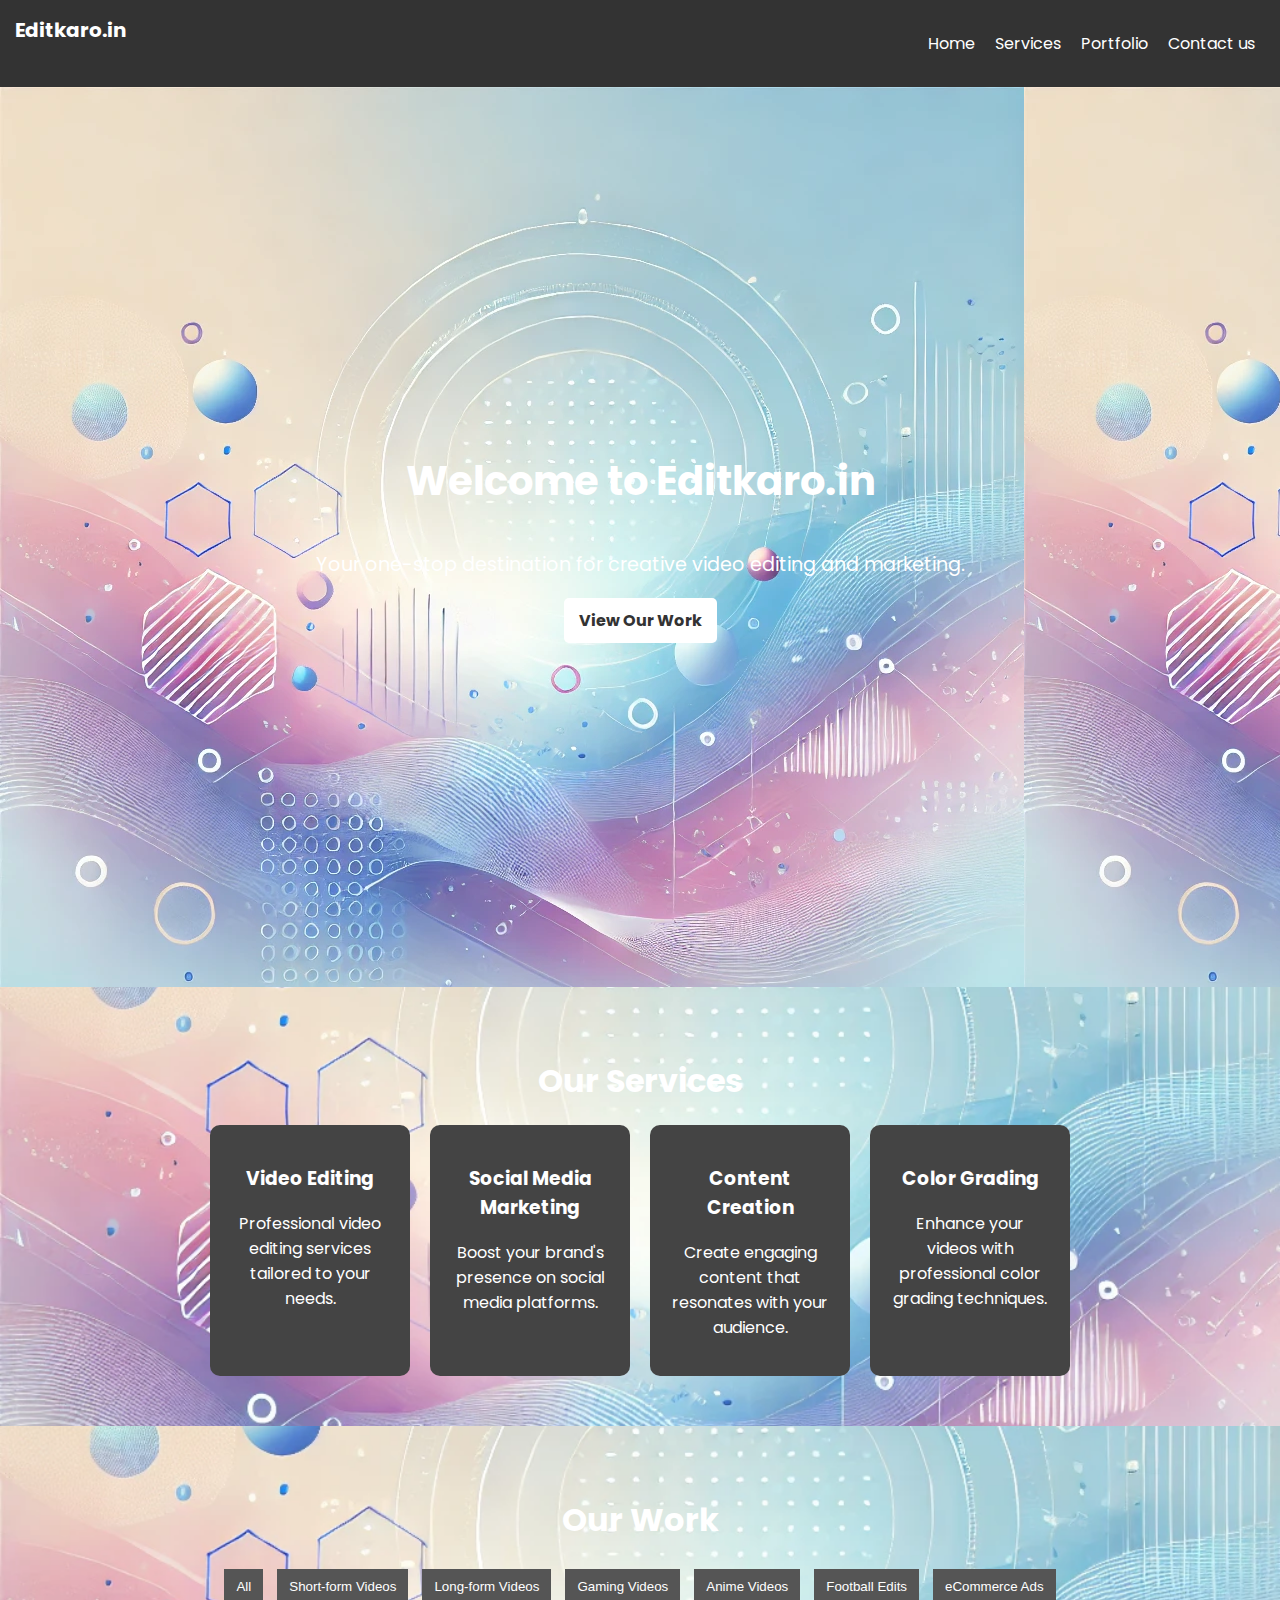
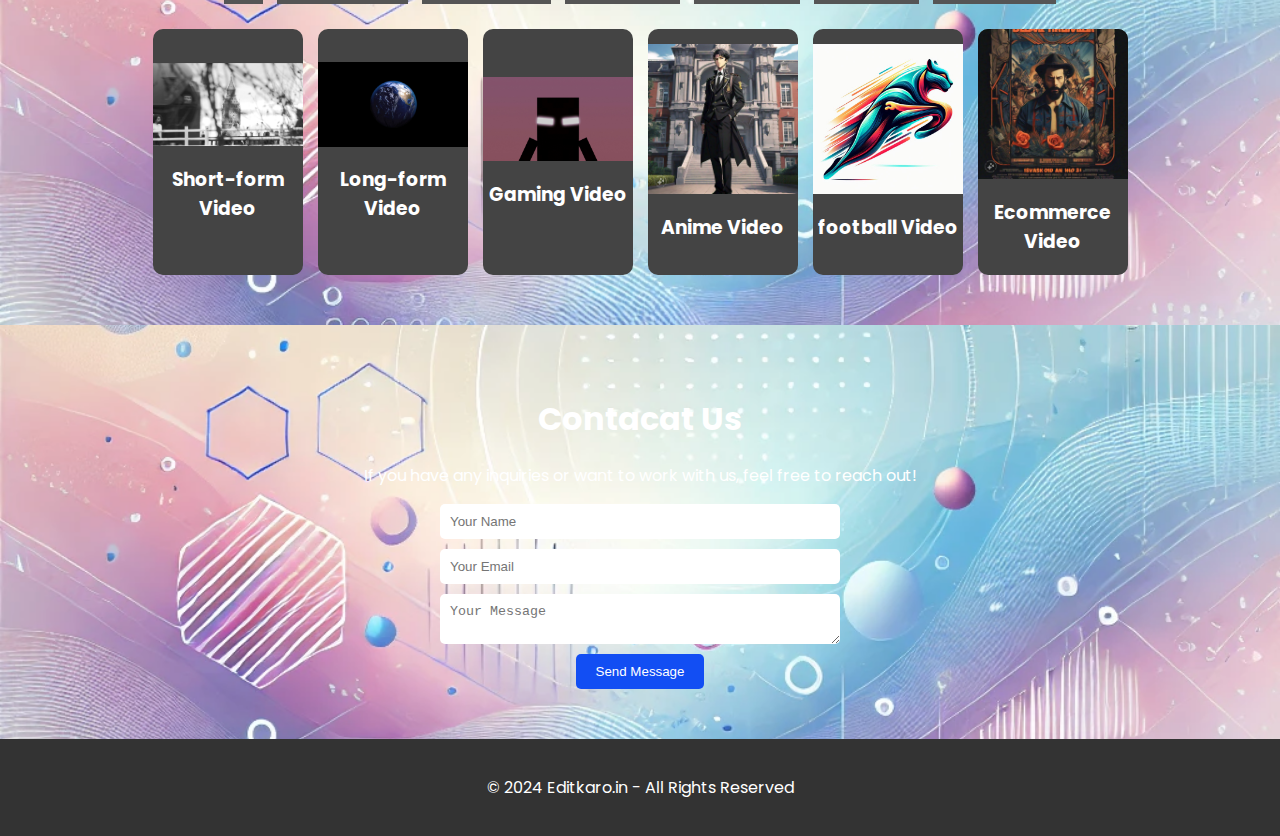
<file: index.html>
<!DOCTYPE html>
<html lang="en">
<head>
    <meta charset="UTF-8">
    <meta name="viewport" content="width=device-width, initial-scale=1.0">
    <title>Editkaro.in Portfolio</title>
    <link rel="stylesheet" href="style.css">
    <link href="https://fonts.googleapis.com/css2?family=Poppins:wght@400;600&display=swap" rel="stylesheet">
</head>
<center>
<body>
    <header>
        <div class="logo">Editkaro.in</div>
        <nav>
            <ul>
                <li><a  href="#home">Home</a></li>
                <li><a  href="#services">Services</a></li>
                <li><a  href="#portfolio">Portfolio</a></li>
                <li><a  href="#contact">Contact us</a></li>
            </ul>
        </nav>
    </header>

    <section id="home" class="hero" style="background-image: url('background-image.jpg');">
        <h1>Welcome to Editkaro.in</h1>
        <p>Your one-stop destination for creative video editing and marketing.</p>
        <a href="#portfolio" class="cta-button">View Our Work</a>
    </section>

    <section id="services" class="section" style="background-image: url('background-image.jpg');">
        <h1>Our Services</h1>
        <div class="service-list">
            <div class="service-item">
                <h3>Video Editing</h3>
                <p>Professional video editing services tailored to your needs.</p>
            </div>
            <div class="service-item">
                <h3>Social Media Marketing</h3>
                <p>Boost your brand's presence on social media platforms.</p>
            </div>
            <div class="service-item">
                <h3>Content Creation</h3>
                <p>Create engaging content that resonates with your audience.</p>
            </div>
            <div class="service-item">
                <h3>Color Grading</h3>
                <p>Enhance your videos with professional color grading techniques.</p>
            </div>
        </div>
    </section>

    <section id="portfolio" class="section" style="background-image: url('background-image.jpg');">
        <h1>Our Work</h1>
        <div class="categories">
            <button data-category="all">All</button>
            <button data-category="short">Short-form Videos</button>
            <button data-category="long">Long-form Videos</button>
            <button data-category="gaming">Gaming Videos</button>
            <button data-category="anime">Anime Videos</button>
            <button data-category="football">Football Edits</button>
            <button data-category="ecommerce">eCommerce Ads</button>
        </div>

        <div class="video-gallery" id="video-gallery">
            <div class="video-card" data-category="short" onclick="openLightbox('short-video.mp4')">
                <img src="short-video-thumbnail.jpg" alt="Short-form Video">
                <h3>Short-form Video</h3>
                <div class="overlay">Watch Now</div>
            </div>
            <div class="video-card" data-category="long" onclick="openLightbox('long-vedio.mp4')">
                <img src="long-vedio-thumbnail.jpg" alt="Long-form Video">
                <h3>Long-form Video</h3>
                <div class="overlay">Watch Now</div>
            </div>
            <div class="video-card" data-category="gaming" onclick="openLightbox('gaming-vedio.mp4')">
                <img src="gaming-video-thumbnail.jpg" alt="Gaming Video">
                <h3>Gaming Video</h3>
                <div class="overlay">Watch Now</div>
            </div>
            <div class="video-card" data-category="anime" onclick="openLightbox('anime_vedio.mp4')">
                <img src="anime-video-thumbnail.jpg" alt="Anime Video">
                <h3>Anime Video</h3>
                <div class="overlay">Watch Now</div>
            </div>
            <div class="video-card" data-category="Football Edits" onclick="openLightbox('football-video.mp4')">
                <img src="football-thumbnail.jpg" alt="football Video">
                <h3>football Video</h3>
                <div class="overlay">Watch Now</div>
            </div>
            <div class="video-card" data-category="ecommerce" onclick="openLightbox('ecommerce-vedio.mp4')">
                <img src="ecommerce-thumbnail.jpg" alt="Ecommerce Video">
                <h3>Ecommerce Video</h3>
                <div class="overlay">Watch Now</div>
            </div>
            
        </div>
    </section>

    <section id="contact" class="section" style="background-image: url('background-image.jpg');">
        <h1>Contacat Us</h1>
        <p><center>If you have any inquiries or want to work with us, feel free to reach out!</p>
        <form class="contact-form">
            <input type="text" placeholder="Your Name" required>
            <input type="email" placeholder="Your Email" required>
            <textarea placeholder="Your Message" required></textarea>
            <button type="submit">Send Message</button>
        </form>
    </center>
    </section>
    

    <!-- Lightbox modal for video playback -->
    <div id="lightbox" class="lightbox">
        <span class="close" onclick="closeLightbox()">&times;</span>
        <video id="lightbox-video" controls></video>
    </div>
    <script src="script.js"></script>

    <footer>
        <p>&copy; 2024 Editkaro.in - All Rights Reserved</p>
    </footer>

    <script src="script.js"></script>
</body>
</center>
</html>
</file>
<file: style.css>
* {
    box-sizing: border-box;
}

body {
    font-family: 'Poppins', sans-serif;
    margin: 0;
    padding: 0;
    background-image: url('background-image.jpg'); 
    background-size: cover;
    background-position: center;
    background-attachment: fixed;
    background-repeat: no-repeat;
    color: #fff;
}

header {
    display: flex;
    justify-content: space-between;
    padding: 15px;
    background-color: #333;
    position: sticky;
    top: 0;
    z-index: 1000;
    flex-wrap: wrap;
}

.logo {
    font-size: 20px;
    font-weight: bold;
}

nav ul {
    display: flex;
    list-style-type: none;
    flex-wrap: wrap;
    padding: 0;
}

nav ul li {
    margin: 0 10px;
}

nav ul li a {
    color: white;
    text-decoration: none;
    transition: color 0.3s;
}

nav ul li a:hover {
    color: #124ef3;
}

.section {
    padding: 50px 10px; 
    background-size: cover;
    background-position: center;
}

.hero {
    display: flex;
    flex-direction: column;
    align-items: center;
    justify-content: center;
    height: 100vh;
    color: white;
    text-align: center;
}

.hero h1 {
    font-size: 2.5em; 
}

.hero p {
    font-size: 1.2em; 
}

.cta-button {
    background-color: #fff;
    color: #333;
    padding: 10px 15px; 
    border: none;
    border-radius: 5px;
    cursor: pointer;
    text-decoration: none;
    font-weight: bold;
    transition: background-color 0.3s;
}

.cta-button:hover {
    background-color: #124ef3;
    color: white;
}

h1 {
    text-align: center;
    margin: 20px 0;
}

.service-list {
    display: flex;
    flex-wrap: wrap;
    justify-content: center;
    gap: 20px;
}

.service-item {
    background-color: #444;
    padding: 20px;
    border-radius: 10px;
    width: 200px;
    text-align: center;
}

.categories {
    text-align: center;
    margin-bottom: 20px;
}

.categories button {
    background-color: #555;
    color: white;
    padding: 10px 12px; 
    border: none;
    margin: 5px;
    cursor: pointer;
    transition: transform 0.3s, background-color 0.3s;
}

.categories button:hover {
    background-color: #124ef3;
    transform: scale(1.05);
}

.video-gallery {
    display: flex; 
    flex-wrap: wrap; 
    justify-content: center; 
    gap: 15px; 
    padding: 0 10px; 
    margin: 0 auto;
}

.video-card {
    display: flex; 
    flex-direction: column; 
    align-items: center; 
    justify-content: center; 
    position: relative;
    overflow: hidden;
    border-radius: 10px;
    background-color: #444;
    text-align: center; 
    width: 150px;
}

.video-card img {
    width: 100%;
    height: auto;
    display: block;
}

.video-card h3 {
    text-align: center;
}

.overlay {
    position: absolute;
    top: 0;
    left: 0;
    right: 0;
    bottom: 0;
    background-color: rgba(0, 0, 0, 0.7);
    display: flex;
    align-items: center;
    justify-content: center;
    opacity: 0;
    transition: opacity 0.3s;
    color: white;
    font-size: 18px; 
}

.video-card:hover .overlay {
    opacity: 1;
}

.lightbox {
    display: none; 
    position: fixed; 
    z-index: 1000; 
    left: 0;
    top: 0;
    width: 100%; 
    height: 100%; 
    overflow: auto; 
    background-color: rgba(0, 0, 0, 0.8); 
    align-items: center;
    justify-content: center;
    flex-direction: column;
}

.close {
    color: white;
    font-size: 40px;
    font-weight: bold;
    position: absolute;
    top: 20px;
    right: 30px;
    cursor: pointer;
}

.lightbox video {
    max-width: 90%;
    max-height: 80%;
}

.contact-form {
    display: flex;
    flex-direction: column;
    align-items: center;
    gap: 10px;
    max-width: 400px;
    margin: 0 auto;
}

.contact-form input,
.contact-form textarea {
    width: 100%;
    padding: 10px;
    border: none;
    border-radius: 5px;
}

.contact-form button {
    padding: 10px 20px;
    background-color: #124ef3;
    color: white;
    border: none;
    border-radius: 5px;
    cursor: pointer;
    transition: background-color 0.3s;
}

.contact-form button:hover {
    background-color: #fff;
    color: #333;
}

footer {
    text-align: center;
    padding: 20px;
    background-color: #333;
}


@media (max-width: 768px) {
    header {
        flex-direction: column; 
        align-items: center; 
    }

    nav ul {
        flex-direction: column; 
        align-items: center; 
    }

    nav ul li {
        margin: 5px 0;
    }

    .hero h1 {
        font-size: 2em; 
    }

    .hero p {
        font-size: 1em; 
    }

    .service-item {
        width: 90%; 
    }
    
    .video-gallery {
       
        grid-template-columns: repeat(auto-fill, minmax(100px, 1fr)); 
    }

    .video-card h3 {
        font-size: 14px; 
    }

    .overlay {
        font-size: 16px; 
    }

    .contact-form {
        max-width: 90%; 
    }
}
</file>
